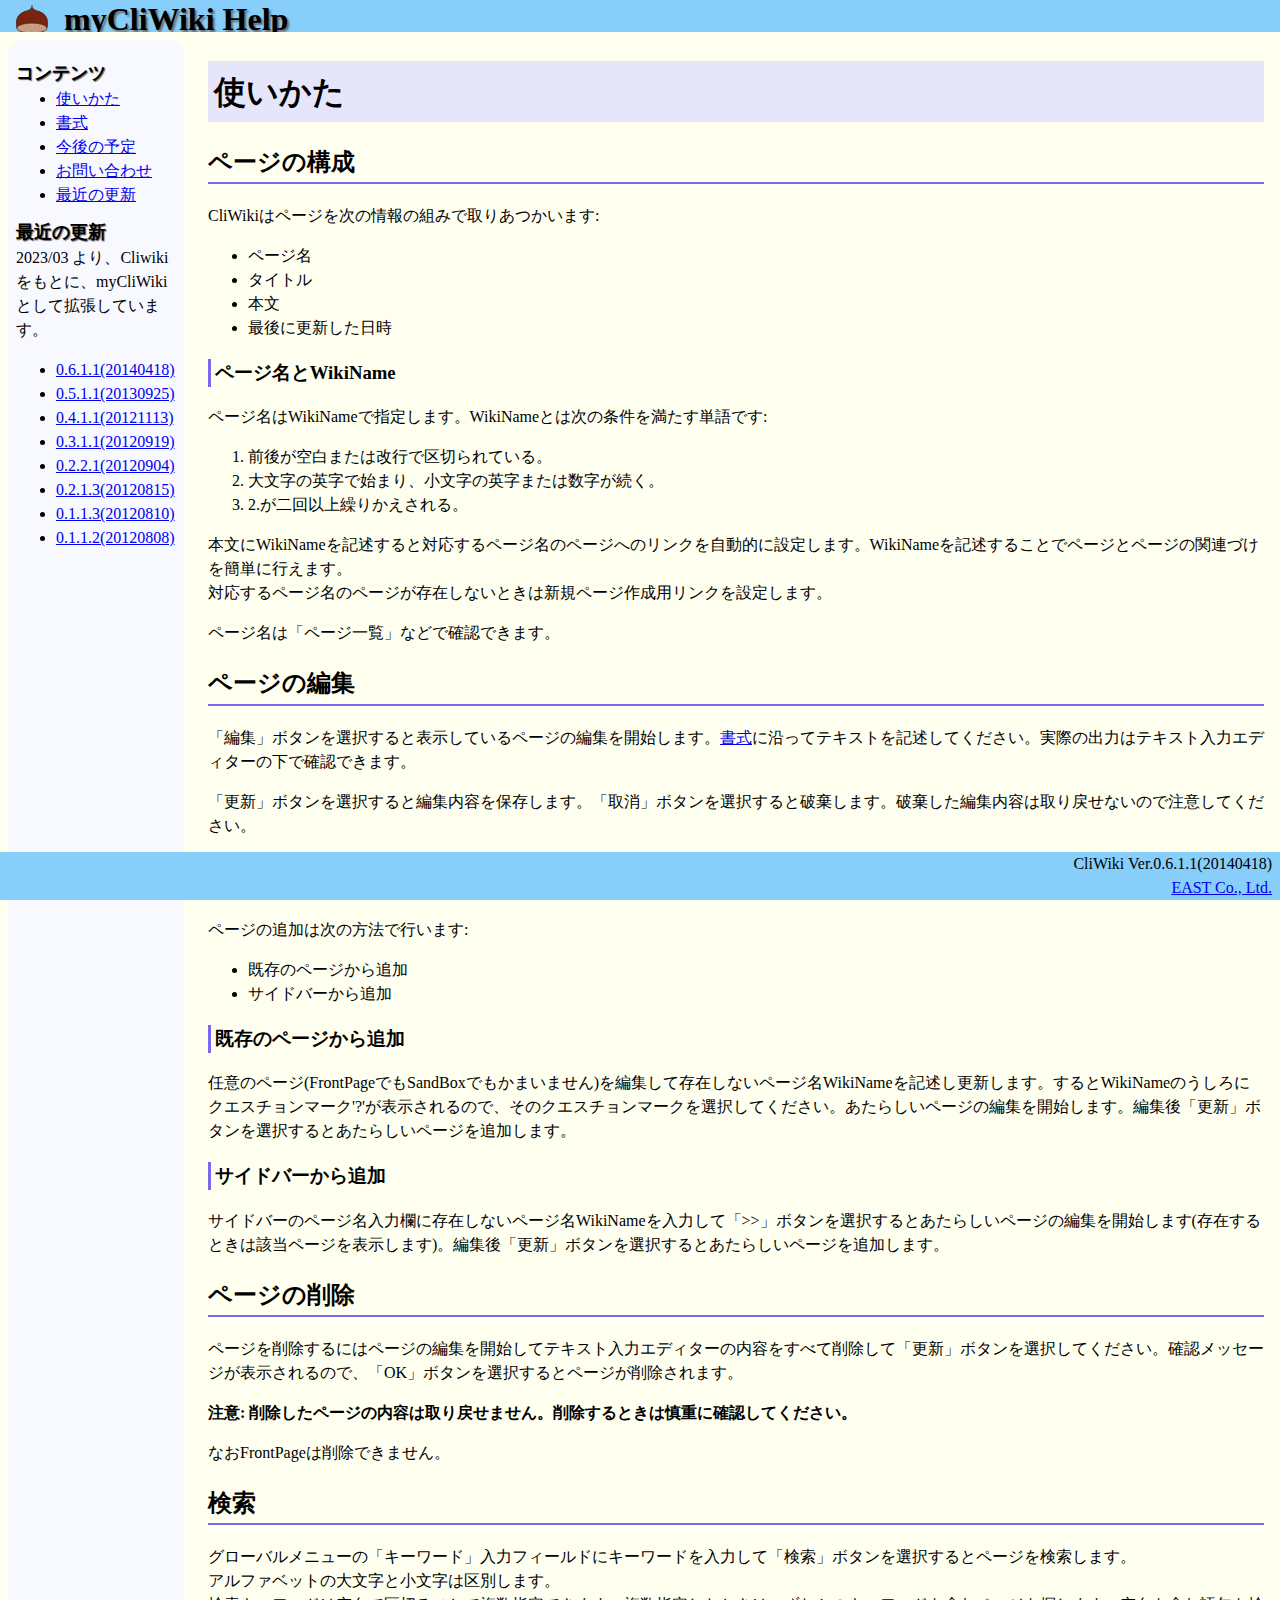
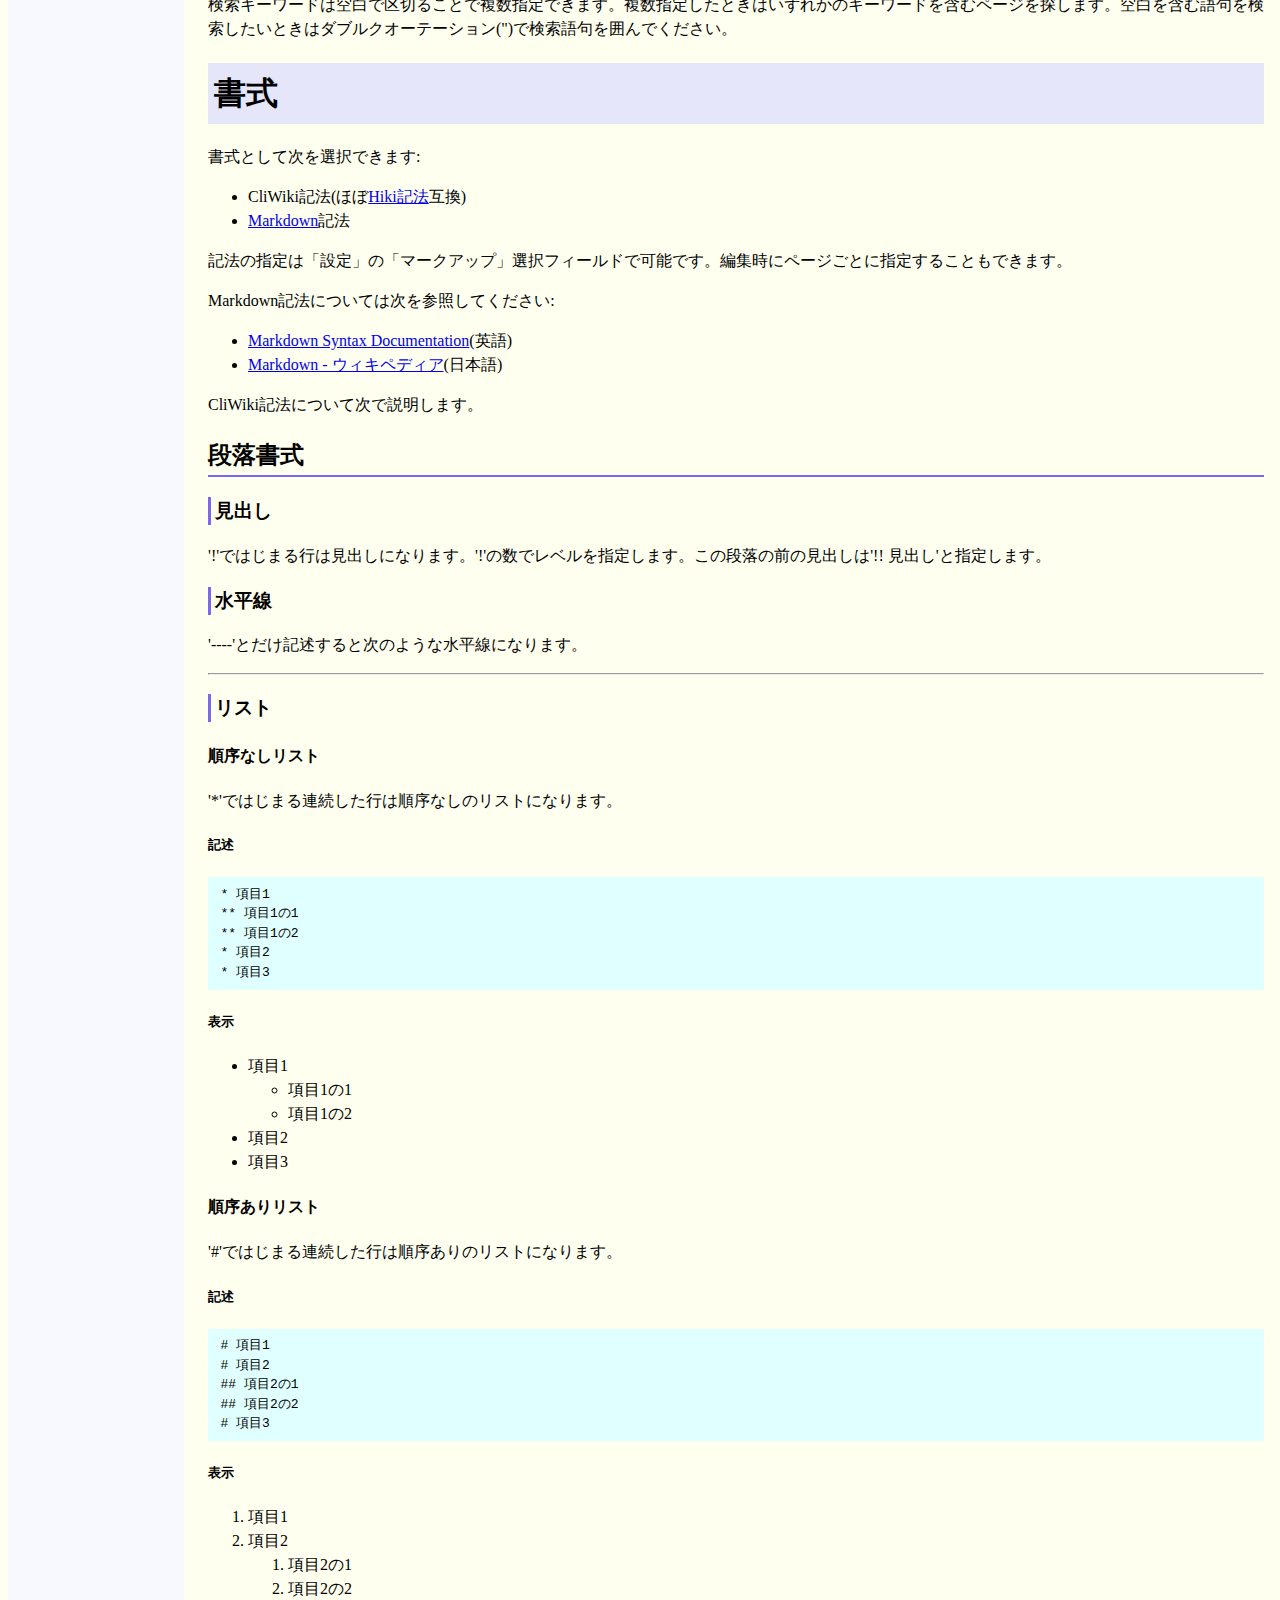
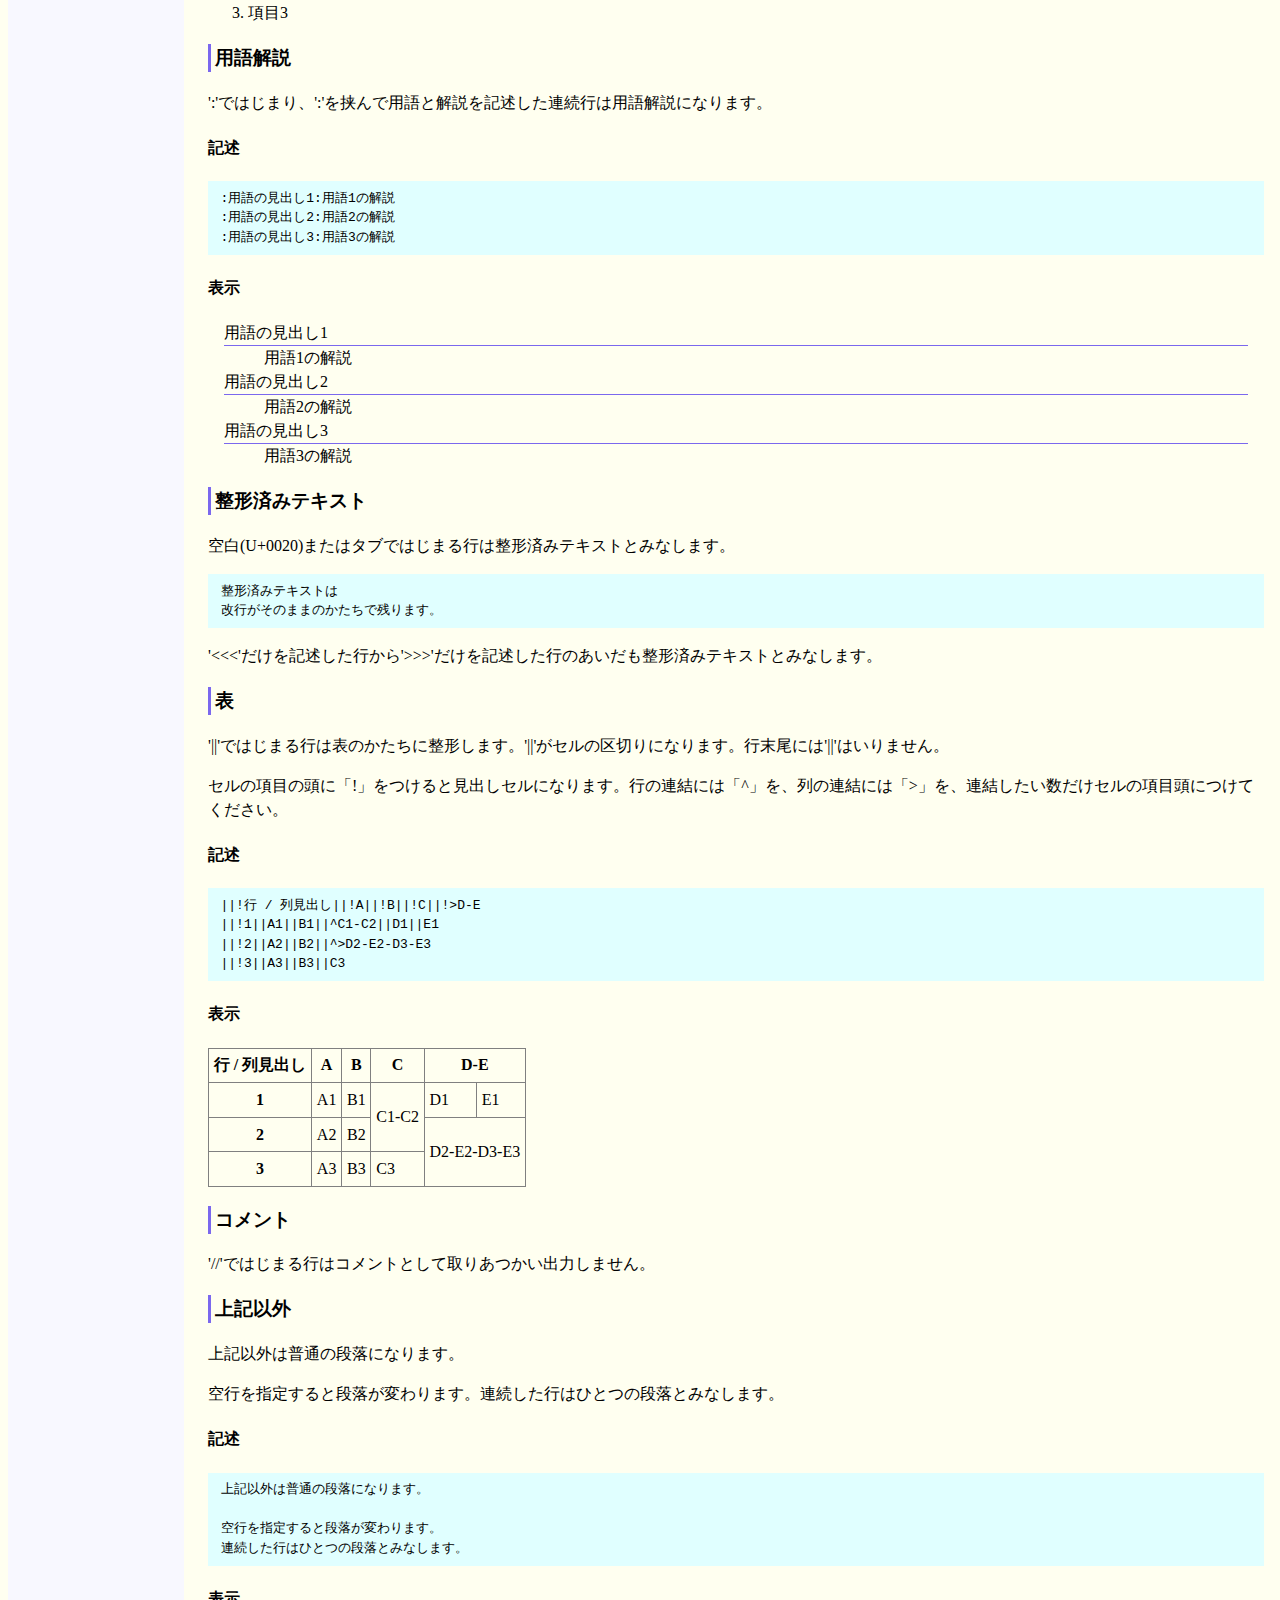
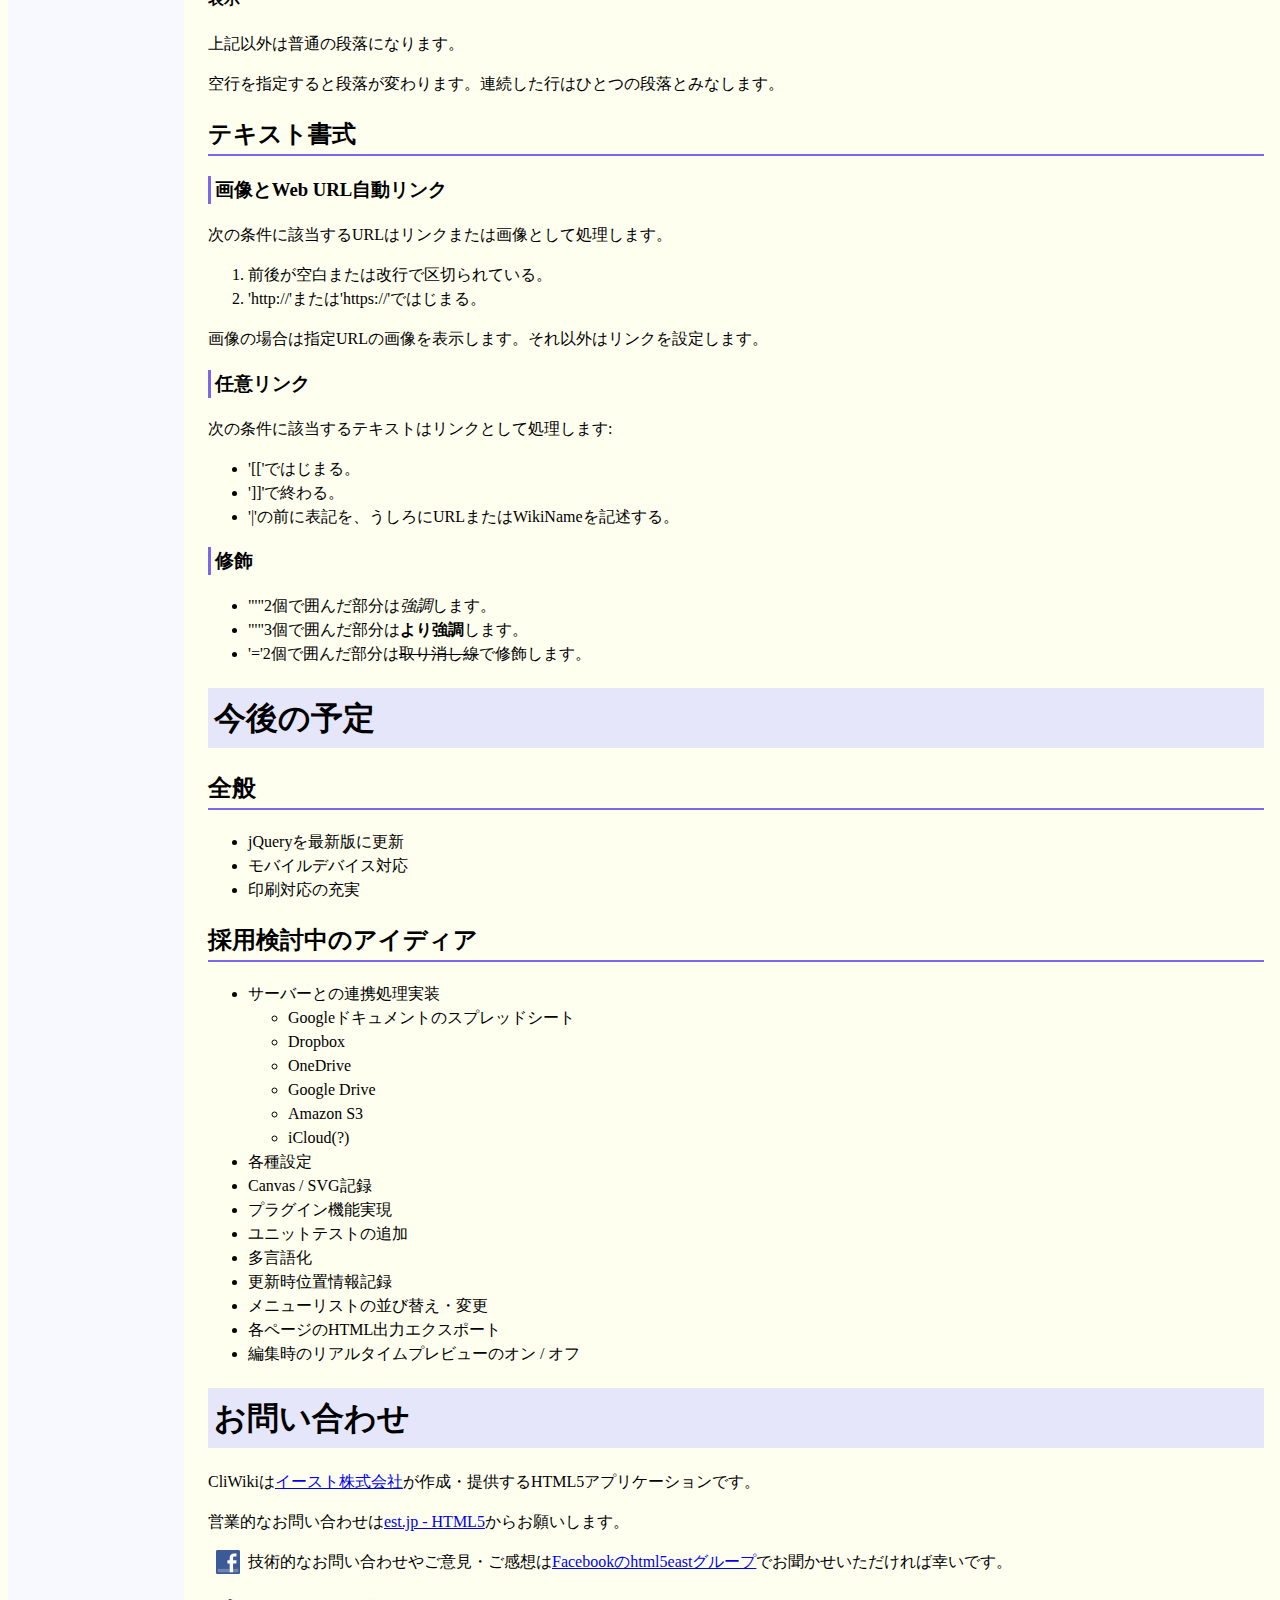
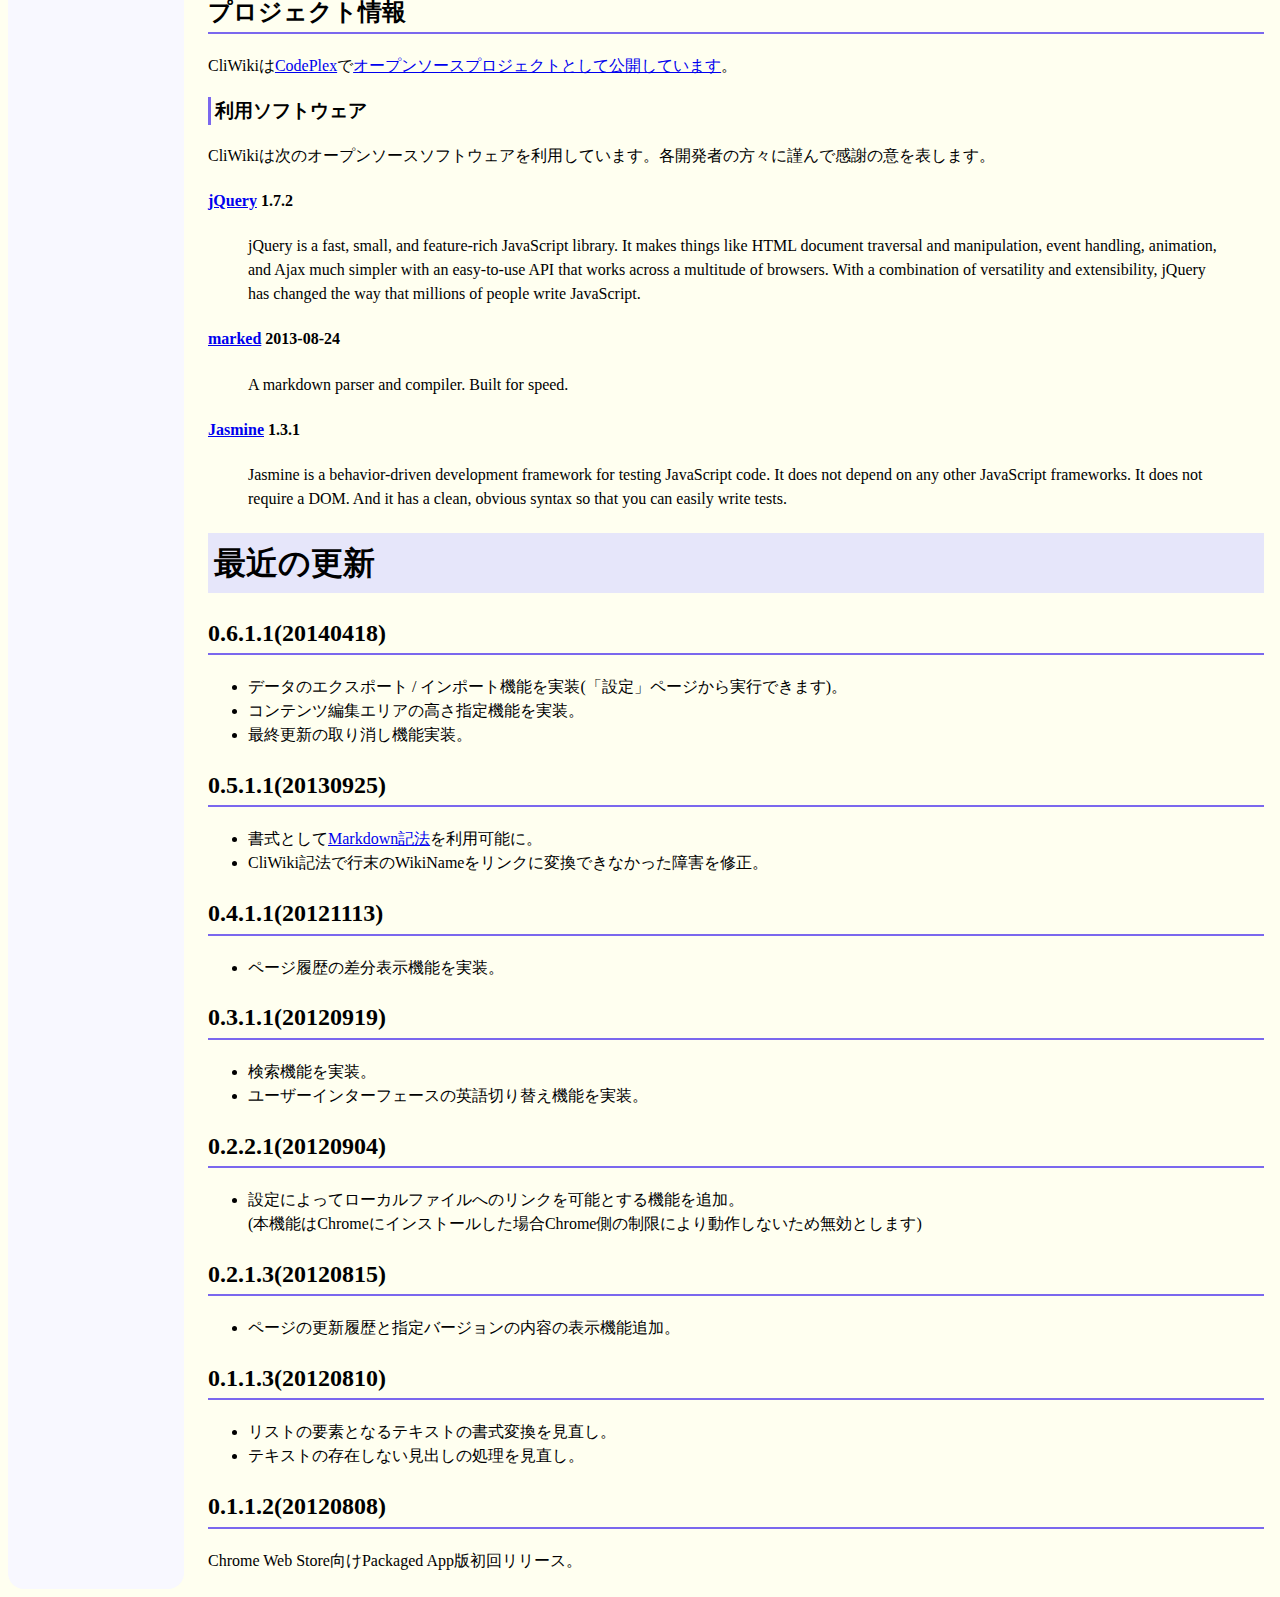
<file: backup202410_help.ja.html>
<?xml version="1.0" encoding="UTF-8"?>
<!DOCTYPE html>
<html xmlns="http://www.w3.org/1999/xhtml" lang="ja" xml:lang="ja">
<head>
	<meta http-equiv="content-type" content="application/xhtml+xml" />
	<meta http-equiv="content-language" content="ja" />
	<meta charset="utf-8" />
	<meta name="application-name" content="CliWiki" />
	<title>CliWiki Help</title>
	<link rel="stylesheet" type="text/css" href="compatibility.css" />
	<link rel="stylesheet" type="text/css" href="cliwiki.css" />
	<link rel="stylesheet" type="text/css" href="cliwiki.print.css" media="print "/>
	<link rel="stylesheet" type="text/css" href="cliwiki.help.css" />
	<link rel="SHORTCUT ICON" href="icon_16.png" />
	<script src="jquery-1.7.2.min.js"></script>
	<script src="extension.String.js"></script>
	<script src="extension.Date.js"></script>
	<script src="Preference.js"></script>
	<script src="CliWikiFormatter.js"></script>
	<script src="WikiPageStocker.js"></script>
	<script src="CliWikiUI.js"></script>
	<script src="CliWikiHelp.js"></script>
</head>
<body role="application">
	<header id="pageHeader" role="banner">
		<h1><img class="icon" src="./res/chestnut.svg" align="left" />
			myCliWiki Help</h1>
	</header>
	<div id="content">
		<div id="row">
			<aside id="sideBarMenu" role="complementary">
				<nav role="navigation">
					<h1>コンテンツ</h1>
					<ul id="contentList">
					</ul>
				</nav>
				<nav>
					<h1>最近の更新</h1>
					2023/03 より、Cliwiki をもとに、myCliWiki として拡張しています。<p></p>
					<ul id="historyList">
						<li><a href="#0.2.0.1(20230324)">0.2.0.1(20230324)</a></li>
						<li><a href="#0.1.1.3(20120810)">0.1.1.3(20120810)</a></li>
						<li><a href="#0.1.1.2(20120808)">0.1.1.2(20120808)</a></li>
					</ul>
				</nav>
			</aside>
			<div id="sectionContainer">
				<section id="usage">
					<h1>使いかた</h1>
					<article>
						<h2>ページの構成</h2>
						<p>CliWikiはページを次の情報の組みで取りあつかいます:</p>
						<ul>
							<li>ページ名</li>
							<li>タイトル</li>
							<li>本文</li>
							<li>最後に更新した日時</li>
						</ul>
						<h3>ページ名とWikiName</h3>
						<p>ページ名はWikiNameで指定します。WikiNameとは次の条件を満たす単語です:</p>
					<ol>
						<li> 前後が空白または改行で区切られている。</li>
						<li> 大文字の英字で始まり、小文字の英字または数字が続く。</li>
						<li> 2.が二回以上繰りかえされる。</li>
					</ol>
<p>本文にWikiNameを記述すると対応するページ名のページへのリンクを自動的に設定します。WikiNameを記述することでページとページの関連づけを簡単に行えます。<br />
	対応するページ名のページが存在しないときは新規ページ作成用リンクを設定します。</p>
<p>ページ名は「ページ一覧」などで確認できます。</p>
					</article>
					<article>
						<h2>ページの編集</h2>
						<p>「編集」ボタンを選択すると表示しているページの編集を開始します。<a href="#format">書式</a>に沿ってテキストを記述してください。実際の出力はテキスト入力エディターの下で確認できます。</p>
						<p>「更新」ボタンを選択すると編集内容を保存します。「取消」ボタンを選択すると破棄します。破棄した編集内容は取り戻せないので注意してください。</p>
					</article>
					<article>
						<h2>ページの追加</h2>
						<p>ページの追加は次の方法で行います:</p>
						<ul>
							<li>既存のページから追加</li>
							<li>サイドバーから追加</li>
						</ul>
						<h3>既存のページから追加</h3>
						<p>任意のページ(FrontPageでもSandBoxでもかまいません)を編集して存在しないページ名WikiNameを記述し更新します。するとWikiNameのうしろにクエスチョンマーク'?'が表示されるので、そのクエスチョンマークを選択してください。あたらしいページの編集を開始します。編集後「更新」ボタンを選択するとあたらしいページを追加します。</p>

						<h3>サイドバーから追加</h3>
						<p>サイドバーのページ名入力欄に存在しないページ名WikiNameを入力して「&gt;&gt;」ボタンを選択するとあたらしいページの編集を開始します(存在するときは該当ページを表示します)。編集後「更新」ボタンを選択するとあたらしいページを追加します。			</p>
					</article>
					<article>
						<h2>ページの削除</h2>
						<p>ページを削除するにはページの編集を開始してテキスト入力エディターの内容をすべて削除して「更新」ボタンを選択してください。確認メッセージが表示されるので、「OK」ボタンを選択するとページが削除されます。</p>
						<p><strong>注意: 削除したページの内容は取り戻せません。削除するときは慎重に確認してください。</strong></p>
						<p>なおFrontPageは削除できません。</p>
					</article>
					<article>
						<h2>検索</h2>
						<p>グローバルメニューの「キーワード」入力フィールドにキーワードを入力して「検索」ボタンを選択するとページを検索します。<br />
							アルファベットの大文字と小文字は区別します。<br />
							検索キーワードは空白で区切ることで複数指定できます。複数指定したときはいずれかのキーワードを含むページを探します。空白を含む語句を検索したいときはダブルクオーテーション(&quot;)で検索語句を囲んでください。</p>
					</article>
				</section>
				<section id="format">
					<h1>書式</h1>
					<p>書式として次を選択できます:</p>
					<ul>
						<li>CliWiki記法(ほぼ<a href="http://hikiwiki.org/ja/?TextFormattingRules" target="_blank">Hiki記法</a>互換)</li>
						<li><a href="http://daringfireball.net/projects/markdown/" target="_blank">Markdown</a>記法</li>
					</ul>
					<p>記法の指定は「設定」の「マークアップ」選択フィールドで可能です。編集時にページごとに指定することもできます。</p>

					<p>Markdown記法については次を参照してください:</p>
					<ul>
						<li><a href="http://daringfireball.net/projects/markdown/syntax" target="_blank">Markdown Syntax Documentation</a>(英語)</li>
						<li><a href="http://ja.wikipedia.org/wiki/Markdown#.E8.A8.98.E6.B3.95.E3.81.AE.E4.BE.8B" target="_blank">Markdown - ウィキペディア</a>(日本語)</li>
					</ul>

					<p>CliWiki記法について次で説明します。</p>
					<h2>段落書式</h2>
					<h3>見出し</h3>
					<p>'!'ではじまる行は見出しになります。'!'の数でレベルを指定します。この段落の前の見出しは'!! 見出し'と指定します。</p>
					<h3>水平線</h3>
					<p>'----'とだけ記述すると次のような水平線になります。</p>
					<hr />
					<h3> リスト</h3>
					<h4> 順序なしリスト</h4><p>'*'ではじまる連続した行は順序なしのリストになります。</p>
					<h5> 記述</h5><pre>* 項目1
** 項目1の1
** 項目1の2
* 項目2
* 項目3</pre>
					<h5> 表示</h5>
					<ul>
						<li> 項目1
							<ul>
								<li> 項目1の1</li>
								<li> 項目1の2</li>
							</ul>
						</li>
						<li> 項目2</li>
						<li> 項目3</li>
					</ul>
					<h4> 順序ありリスト</h4>
					<p>'#'ではじまる連続した行は順序ありのリストになります。</p>
					<h5> 記述</h5><pre># 項目1
# 項目2
## 項目2の1
## 項目2の2
# 項目3</pre>
					<h5> 表示</h5>
					<ol>
						<li> 項目1</li>
						<li> 項目2
							<ol>
								<li> 項目2の1</li>
								<li> 項目2の2</li>
							</ol>
						</li>
						<li> 項目3</li>
					</ol>
					<h3> 用語解説</h3>
					<p>':'ではじまり、':'を挟んで用語と解説を記述した連続行は用語解説になります。</p>
					<h4> 記述</h4>
					<pre>:用語の見出し1:用語1の解説
:用語の見出し2:用語2の解説
:用語の見出し3:用語3の解説</pre>
					<h4> 表示</h4>
					<dl>
						<dt>用語の見出し1</dt>
						<dd>用語1の解説</dd>
						<dt>用語の見出し2</dt>
						<dd>用語2の解説</dd>
						<dt>用語の見出し3</dt>
						<dd>用語3の解説</dd>
					</dl>
					<h3> 整形済みテキスト</h3>
					<p>空白(U+0020)またはタブではじまる行は整形済みテキストとみなします。</p>
					<pre>整形済みテキストは
改行がそのままのかたちで残ります。</pre>
					<p>'&lt;&lt;&lt;'だけを記述した行から'&gt;&gt;&gt;'だけを記述した行のあいだも整形済みテキストとみなします。</p>
					<h3> 表</h3>
					<p>'||'ではじまる行は表のかたちに整形します。'||'がセルの区切りになります。行末尾には'||'はいりません。</p><p>セルの項目の頭に「!」をつけると見出しセルになります。行の連結には「^」を、列の連結には「&gt;」を、連結したい数だけセルの項目頭につけてください。</p>
					<h4> 記述</h4>
					<pre>||!行 / 列見出し||!A||!B||!C||!&gt;D-E
||!1||A1||B1||^C1-C2||D1||E1
||!2||A2||B2||^&gt;D2-E2-D3-E3
||!3||A3||B3||C3</pre>
					<h4> 表示</h4>
					<table border="1">
						<tbody>
							<tr>
								<th>行 / 列見出し</th><th>A</th><th>B</th><th>C</th><th colspan="2">D-E</th>
							</tr>
							<tr>
								<th>1</th><td>A1</td><td>B1</td><td rowspan="2">C1-C2</td><td>D1</td><td>E1</td>
							</tr>
							<tr>
								<th>2</th><td>A2</td><td>B2</td><td rowspan="2" colspan="2">D2-E2-D3-E3</td>
							</tr>
							<tr>
								<th>3</th><td>A3</td><td>B3</td><td>C3</td>
							</tr>
						</tbody>
					</table>
					<h3> コメント</h3>
					<p>'//'ではじまる行はコメントとして取りあつかい出力しません。</p>
					<h3> 上記以外</h3>
					<p>上記以外は普通の段落になります。</p>
					<p>空行を指定すると段落が変わります。連続した行はひとつの段落とみなします。</p>
					<h4> 記述</h4>
					<pre>上記以外は普通の段落になります。

空行を指定すると段落が変わります。
連続した行はひとつの段落とみなします。</pre>
					<h4> 表示</h4>
					<p>上記以外は普通の段落になります。</p>
					<p>空行を指定すると段落が変わります。連続した行はひとつの段落とみなします。</p>
					<h2> テキスト書式</h2>
					<h3> 画像とWeb URL自動リンク</h3>
					<p>次の条件に該当するURLはリンクまたは画像として処理します。</p>
					<ol>
						<li>前後が空白または改行で区切られている。</li>
						<li>'http://'または'https://'ではじまる。</li>
					</ol>
					<p>画像の場合は指定URLの画像を表示します。それ以外はリンクを設定します。</p>
					<h3> 任意リンク</h3>
					<p>次の条件に該当するテキストはリンクとして処理します:</p>
					<ul>
						<li> '[['ではじまる。</li>
						<li> ']]'で終わる。</li>
						<li> '|'の前に表記を、うしろにURLまたはWikiNameを記述する。</li>
					</ul>
					<h3> 修飾</h3>
					<ul>
						<li> "'"2個で囲んだ部分は<em>強調</em>します。</li>
						<li> "'"3個で囲んだ部分は<strong>より強調</strong>します。</li>
						<li> '='2個で囲んだ部分は<del>取り消し線</del>で修飾します。</li>
					</ul>
				</section>
				<section id="roadmap">
					<h1>今後の予定</h1>
					<h2>全般</h2>
					<ul>
						<li>jQueryを最新版に更新</li>
						<li>モバイルデバイス対応</li>
						<li>印刷対応の充実</li>
					</ul>
					<h2> 採用検討中のアイディア</h2>
					<ul>
						<li> サーバーとの連携処理実装
							<ul>
								<li>Googleドキュメントのスプレッドシート</li>
								<li>Dropbox</li>
								<li>OneDrive</li>
								<li>Google Drive</li>
								<li>Amazon S3</li>
								<li>iCloud(?)</li>
							</ul>
						</li>
						<li>各種設定</li>
						<li>Canvas / SVG記録</li>
						<li>プラグイン機能実現</li>
						<li>ユニットテストの追加</li>
						<li>多言語化</li>
						<li>更新時位置情報記録</li>
						<li>メニューリストの並び替え・変更</li>
						<li>各ページのHTML出力エクスポート</li>
						<li>編集時のリアルタイムプレビューのオン / オフ</li>
					</ul>
				</section>
				<section id="contactUs">
					<h1>お問い合わせ</h1>
					<p>CliWikiは<a href="http://www.est.co.jp" target="_blank">イースト株式会社</a>が作成・提供するHTML5アプリケーションです。</p>
					<p>営業的なお問い合わせは<a href="http://est.jp/html5/" target="_blank">est.jp - HTML5</a>からお願いします。</p>
					<p>技術的なお問い合わせやご意見・ご感想は<img class="logo" src="./res/f_logo.svg" align="left" /><a href="http://www.facebook.com/groups/HTML5east/" target="_blank">Facebookのhtml5eastグループ</a>でお聞かせいただければ幸いです。</p>
					<h2>プロジェクト情報</h2>
					<p>CliWikiは<a href="http://www.codeplex.com/" target="_blank">CodePlex</a>で<a href="http://cliwiki.codeplex.com/" target="_blank">オープンソースプロジェクトとして公開しています</a>。</p>
					<h3>利用ソフトウェア</h3>
					<p>CliWikiは次のオープンソースソフトウェアを利用しています。各開発者の方々に謹んで感謝の意を表します。</p>
					<h4><a href="http://jquery.com/" target="_blank">jQuery</a> 1.7.2</h4>
					<blockquote cite="http://jquery.com/">jQuery is a fast, small, and feature-rich JavaScript library. It makes things like HTML document traversal and manipulation, event handling, animation, and Ajax much simpler with an easy-to-use API that works across a multitude of browsers. With a combination of versatility and extensibility, jQuery has changed the way that millions of people write JavaScript.</blockquote>
					<h4><a href="https://github.com/chjj/marked" target="_blank">marked</a> 2013-08-24</h4>
					<blockquote cite="https://github.com/chjj/marked">A markdown parser and compiler. Built for speed.</blockquote>
					<h4><a href="http://pivotal.github.io/jasmine/" target="_blank">Jasmine</a> 1.3.1</h4>
					<blockquote cite="http://pivotal.github.io/jasmine/">Jasmine is a behavior-driven development framework for testing JavaScript code. It does not depend on any other JavaScript frameworks. It does not require a DOM. And it has a clean, obvious syntax so that you can easily write tests.</blockquote>
				</section>
				<section id="updateHistory">
					<h1>最近の更新</h1>
					<h2 id="0.6.1.1(20140418)">0.6.1.1(20140418)</h2>
					<ul>
						<li>データのエクスポート / インポート機能を実装(「設定」ページから実行できます)。</li>
						<li>コンテンツ編集エリアの高さ指定機能を実装。</li>
						<li>最終更新の取り消し機能実装。</li>
					</ul>
					<h2 id="0.5.1.1(20130925)">0.5.1.1(20130925)</h2>
					<ul>
						<li>書式として<a href="http://daringfireball.net/projects/markdown/syntax" target="_blank">Markdown記法</a>を利用可能に。</li>
						<li>CliWiki記法で行末のWikiNameをリンクに変換できなかった障害を修正。</li>
					</ul>
					<h2 id="0.4.1.1(20121113)">0.4.1.1(20121113)</h2>
					<ul>
						<li>ページ履歴の差分表示機能を実装。</li>
					</ul>
					<h2 id="0.3.1.1(20120919)">0.3.1.1(20120919)</h2>
					<ul>
						<li>検索機能を実装。</li>
						<li>ユーザーインターフェースの英語切り替え機能を実装。</li>
					</ul>
					<h2 id="0.2.2.1(20120904)">0.2.2.1(20120904)</h2>
					<ul>
						<li>設定によってローカルファイルへのリンクを可能とする機能を追加。<br />(本機能はChromeにインストールした場合Chrome側の制限により動作しないため無効とします)</li>
					</ul>
					<h2 id="0.2.1.3(20120815)">0.2.1.3(20120815)</h2>
					<ul>
						<li>ページの更新履歴と指定バージョンの内容の表示機能追加。</li>
					</ul>
					<h2 id="0.1.1.3(20120810)">0.1.1.3(20120810)</h2>
					<ul>
						<li>リストの要素となるテキストの書式変換を見直し。</li>
						<li>テキストの存在しない見出しの処理を見直し。</li>
					</ul>
					<h2 id="0.1.1.2(20120808)">0.1.1.2(20120808)</h2>
					<p>Chrome Web Store向けPackaged App版初回リリース。</p>
				</section>
			</div>
		</div>
	</div>
	<footer id="pageFooter" role="contentInfo">
		<p id="version">CliWiki Ver.0.01.005</p>
		<p><a href="http://www.est.co.jp" target="_blank">EAST Co., Ltd.</a></p>
	</footer>
</body>
</html>
</file>
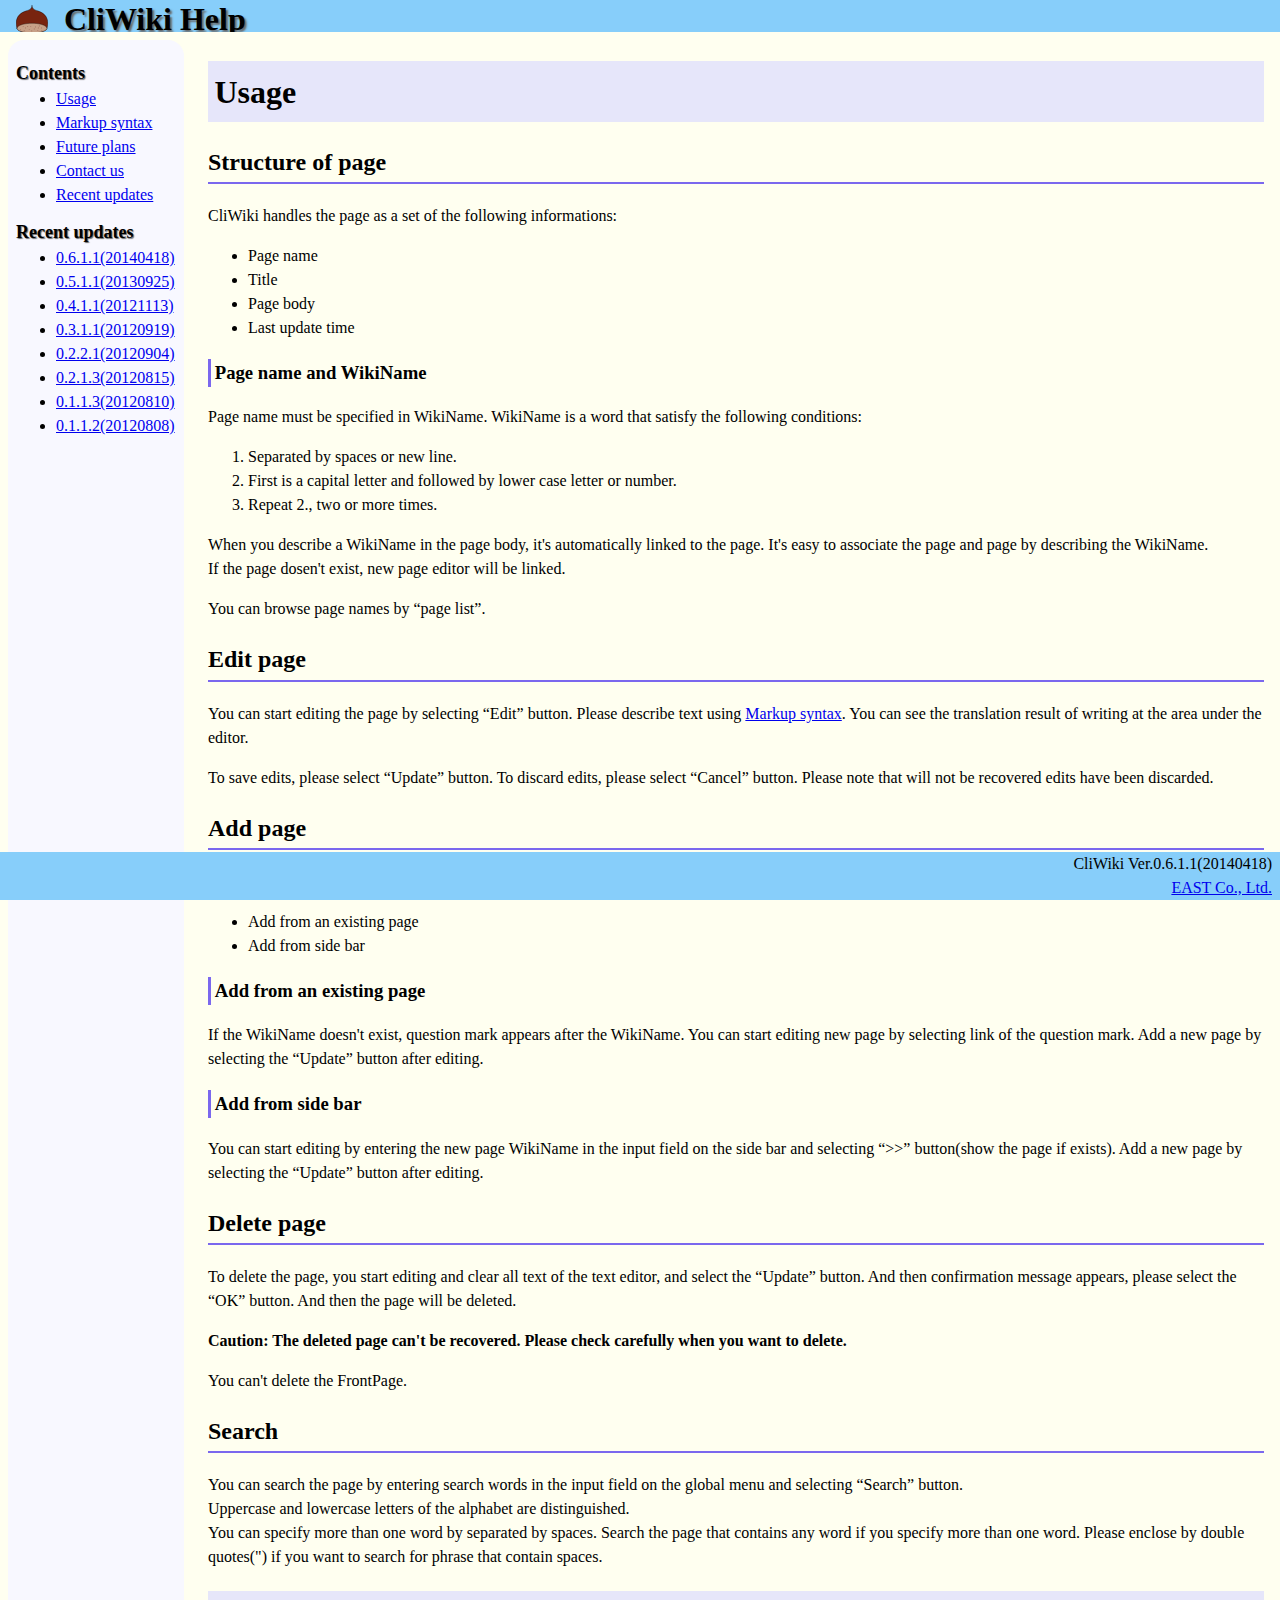
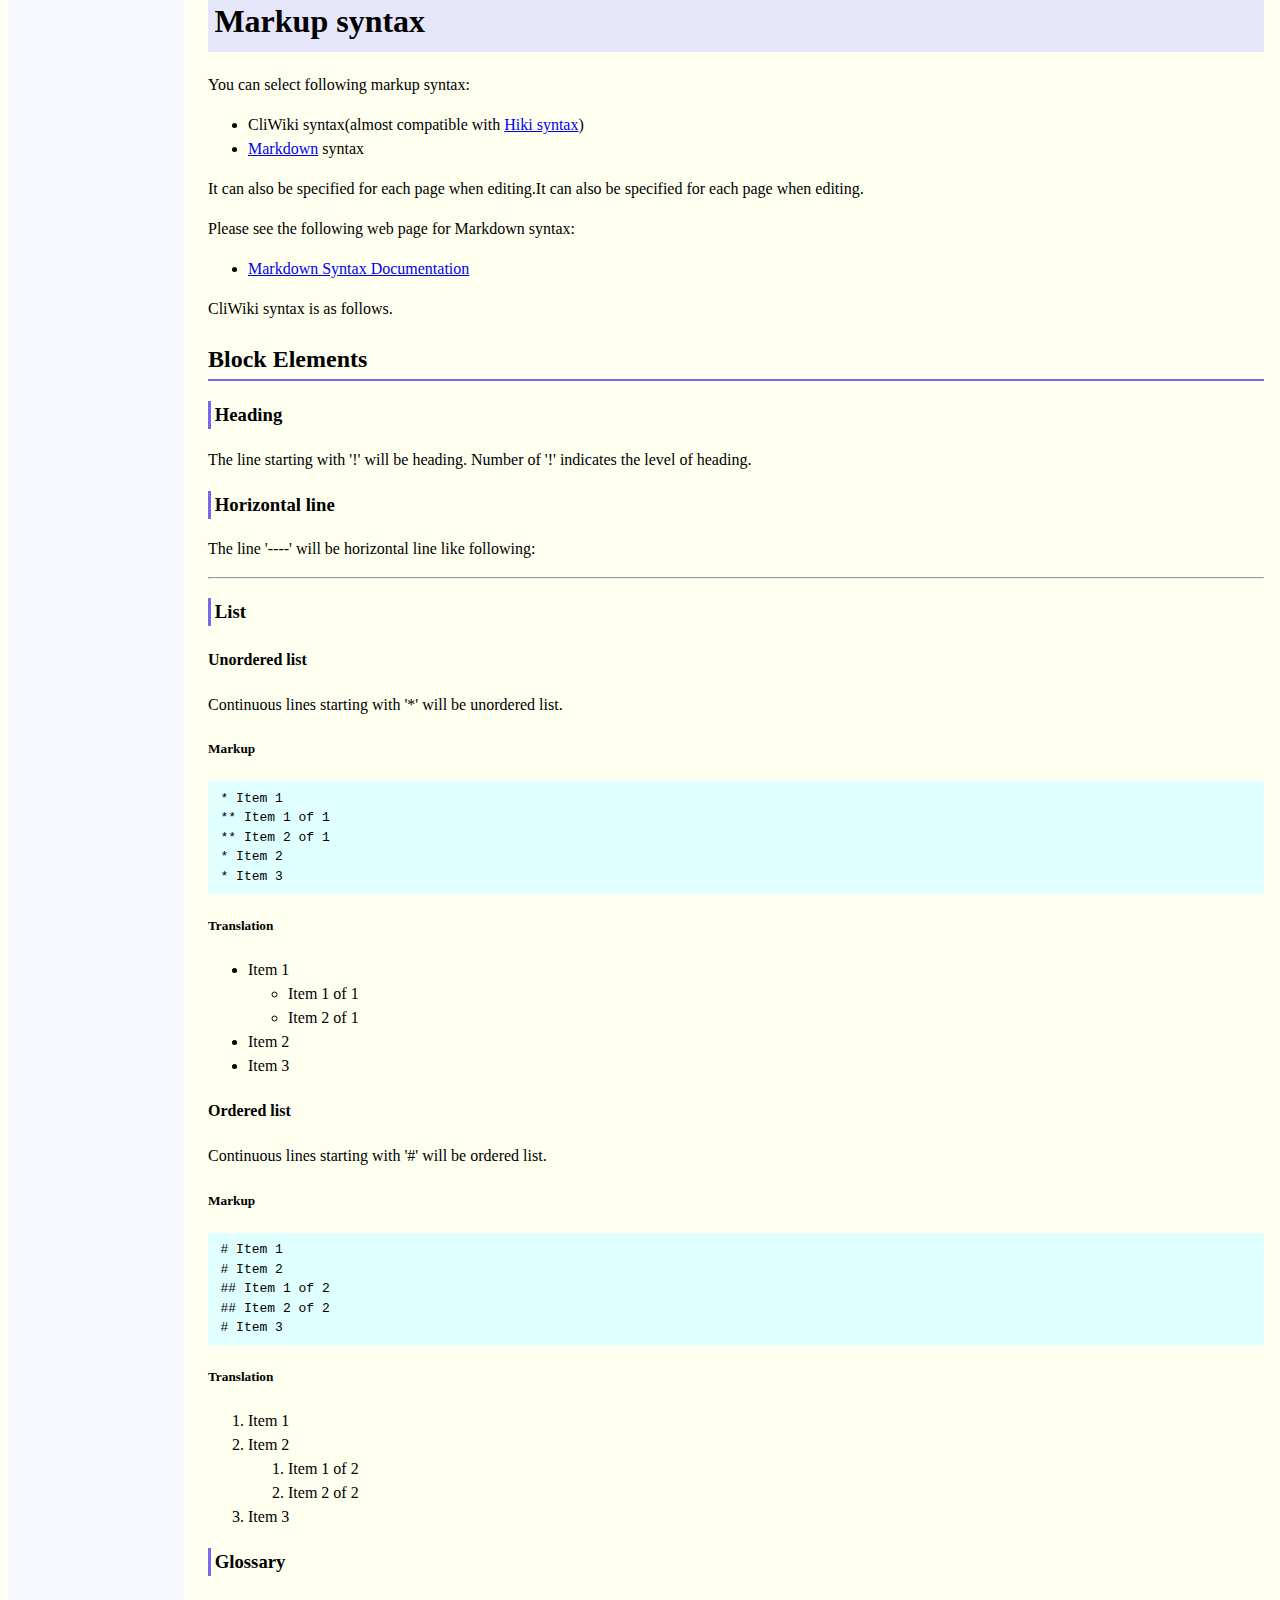
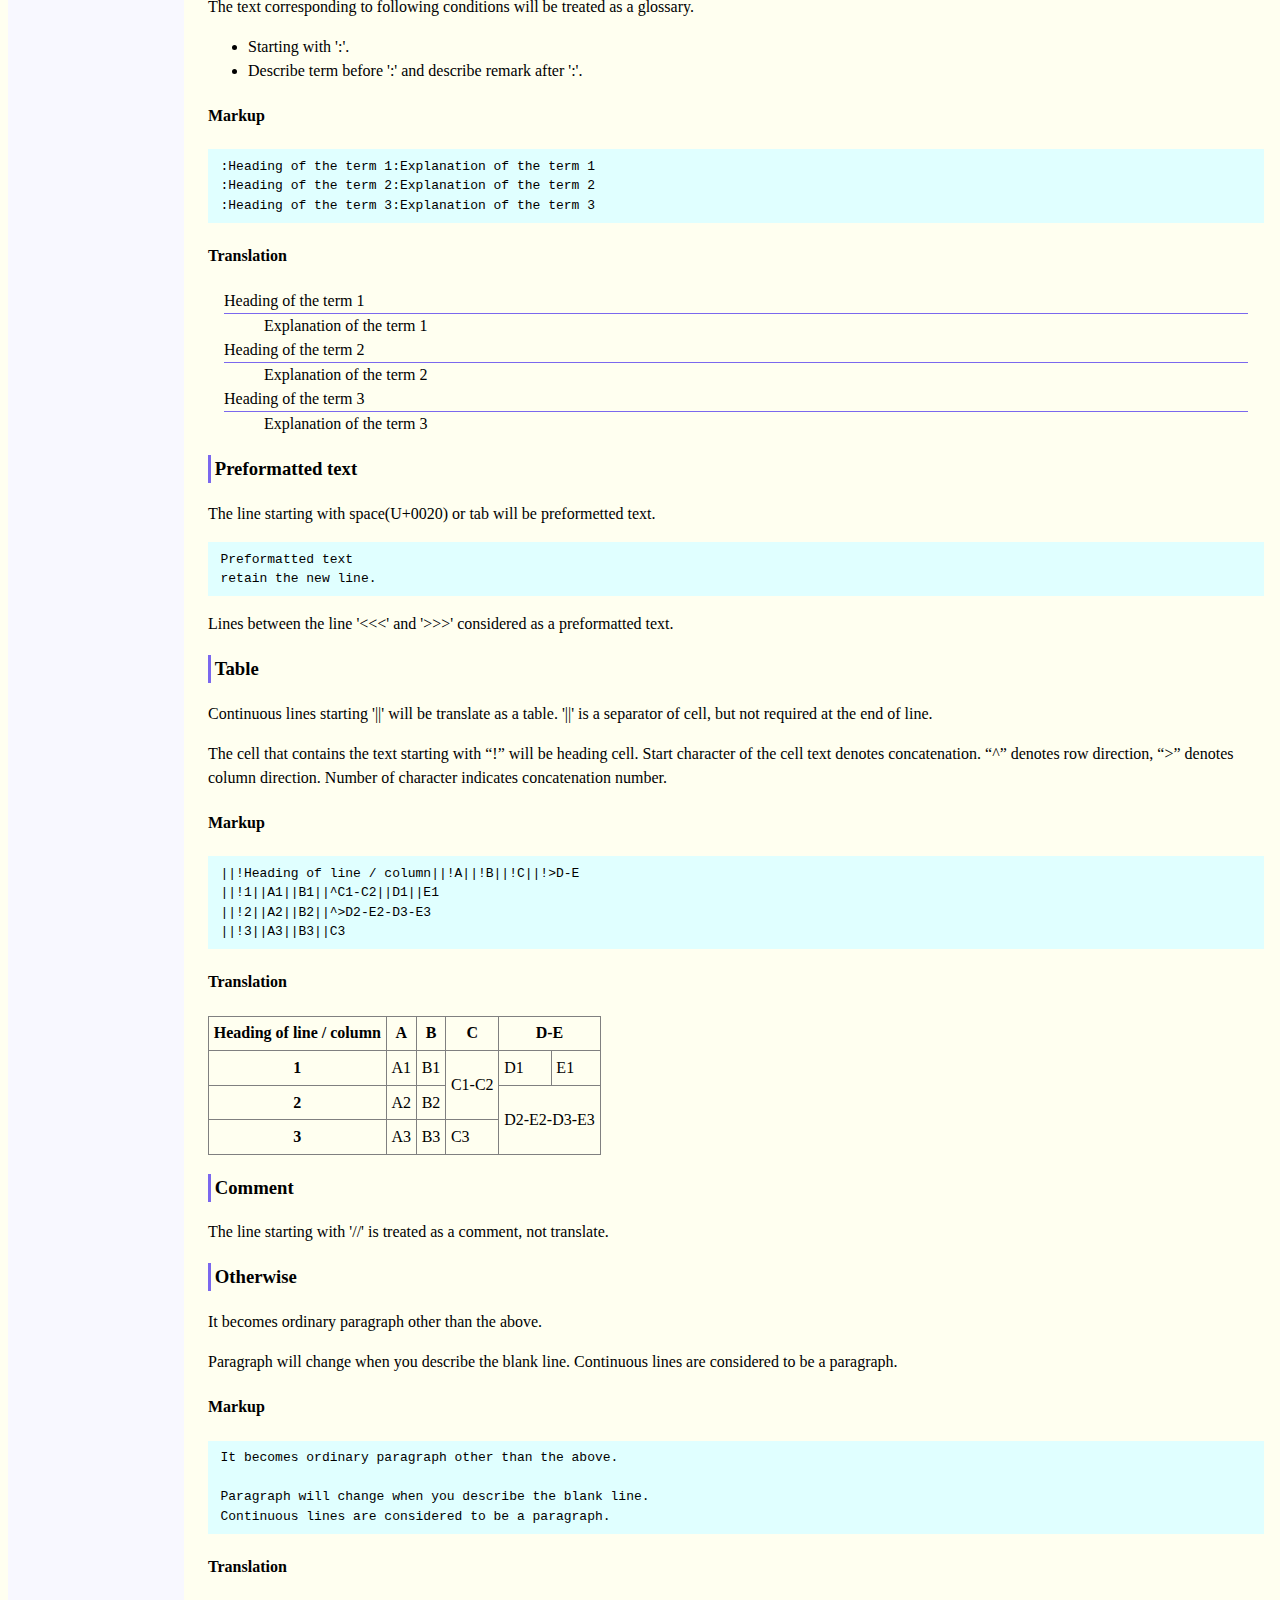
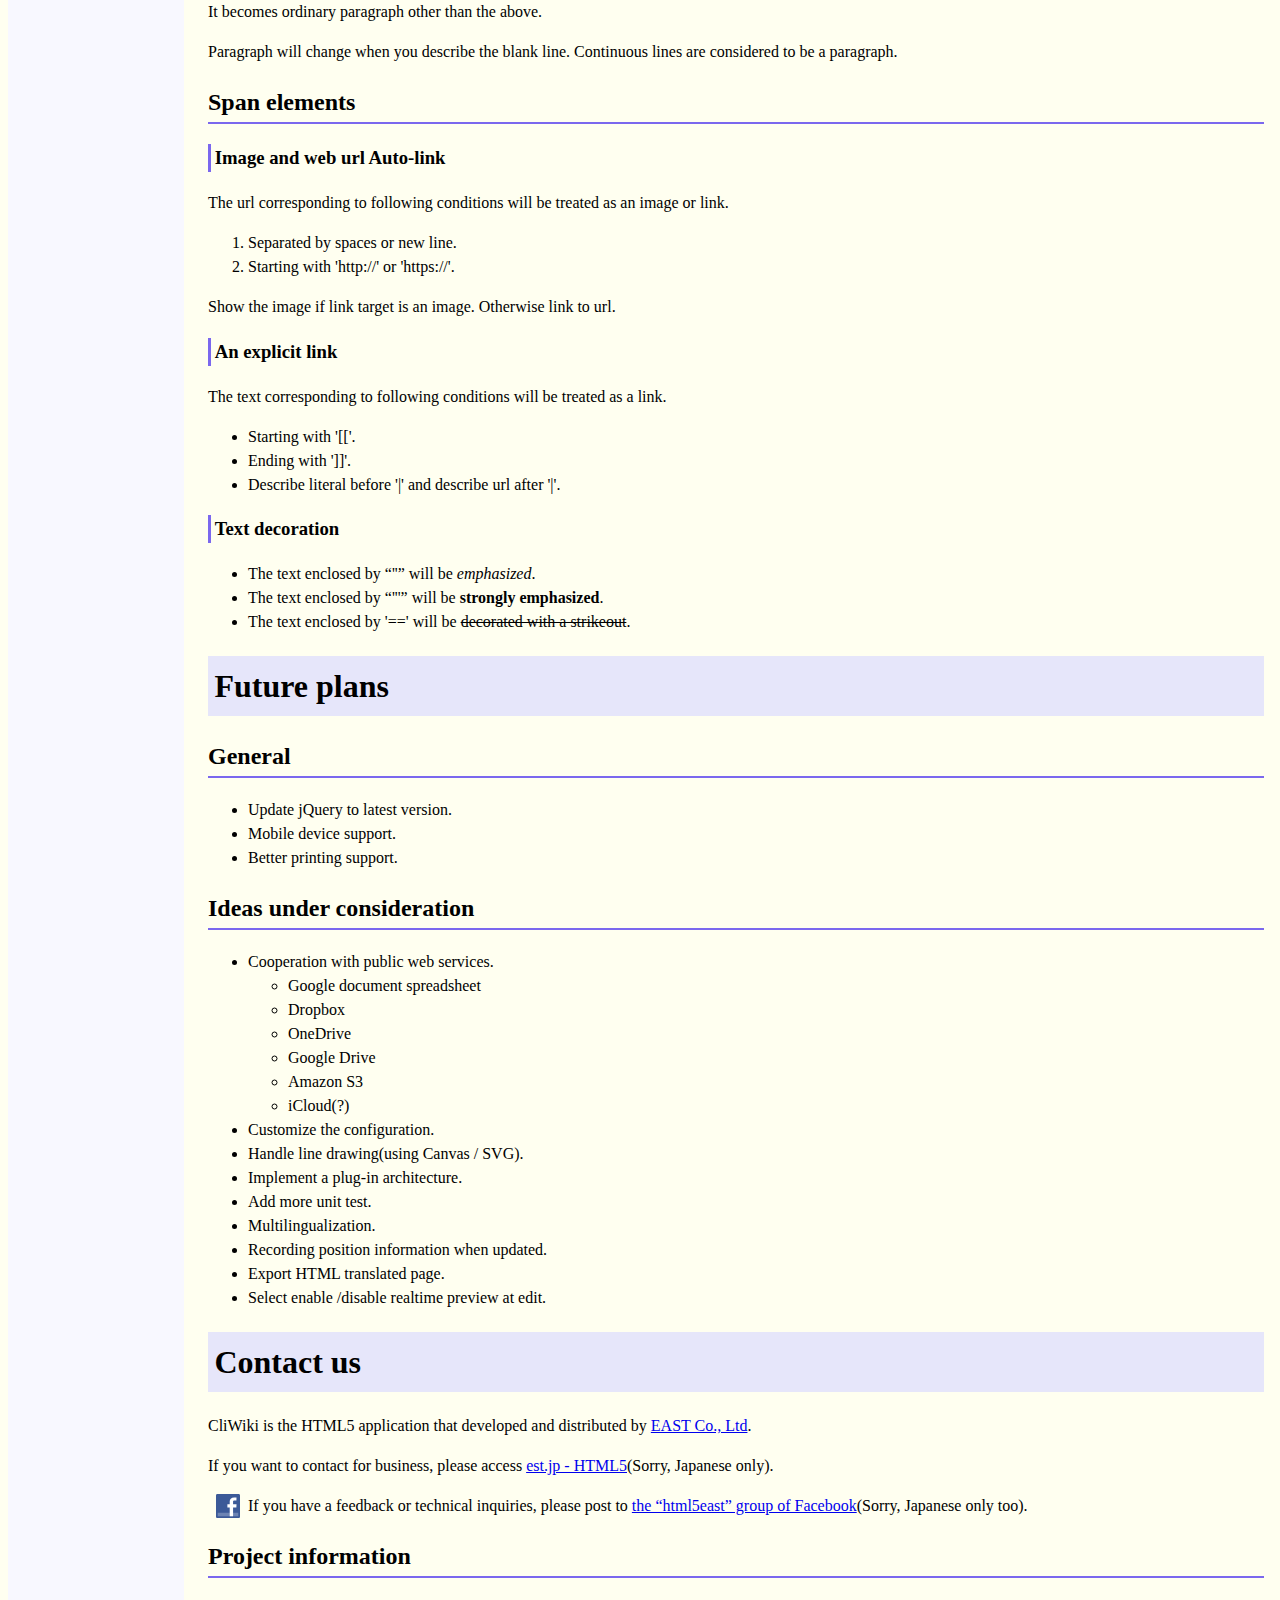
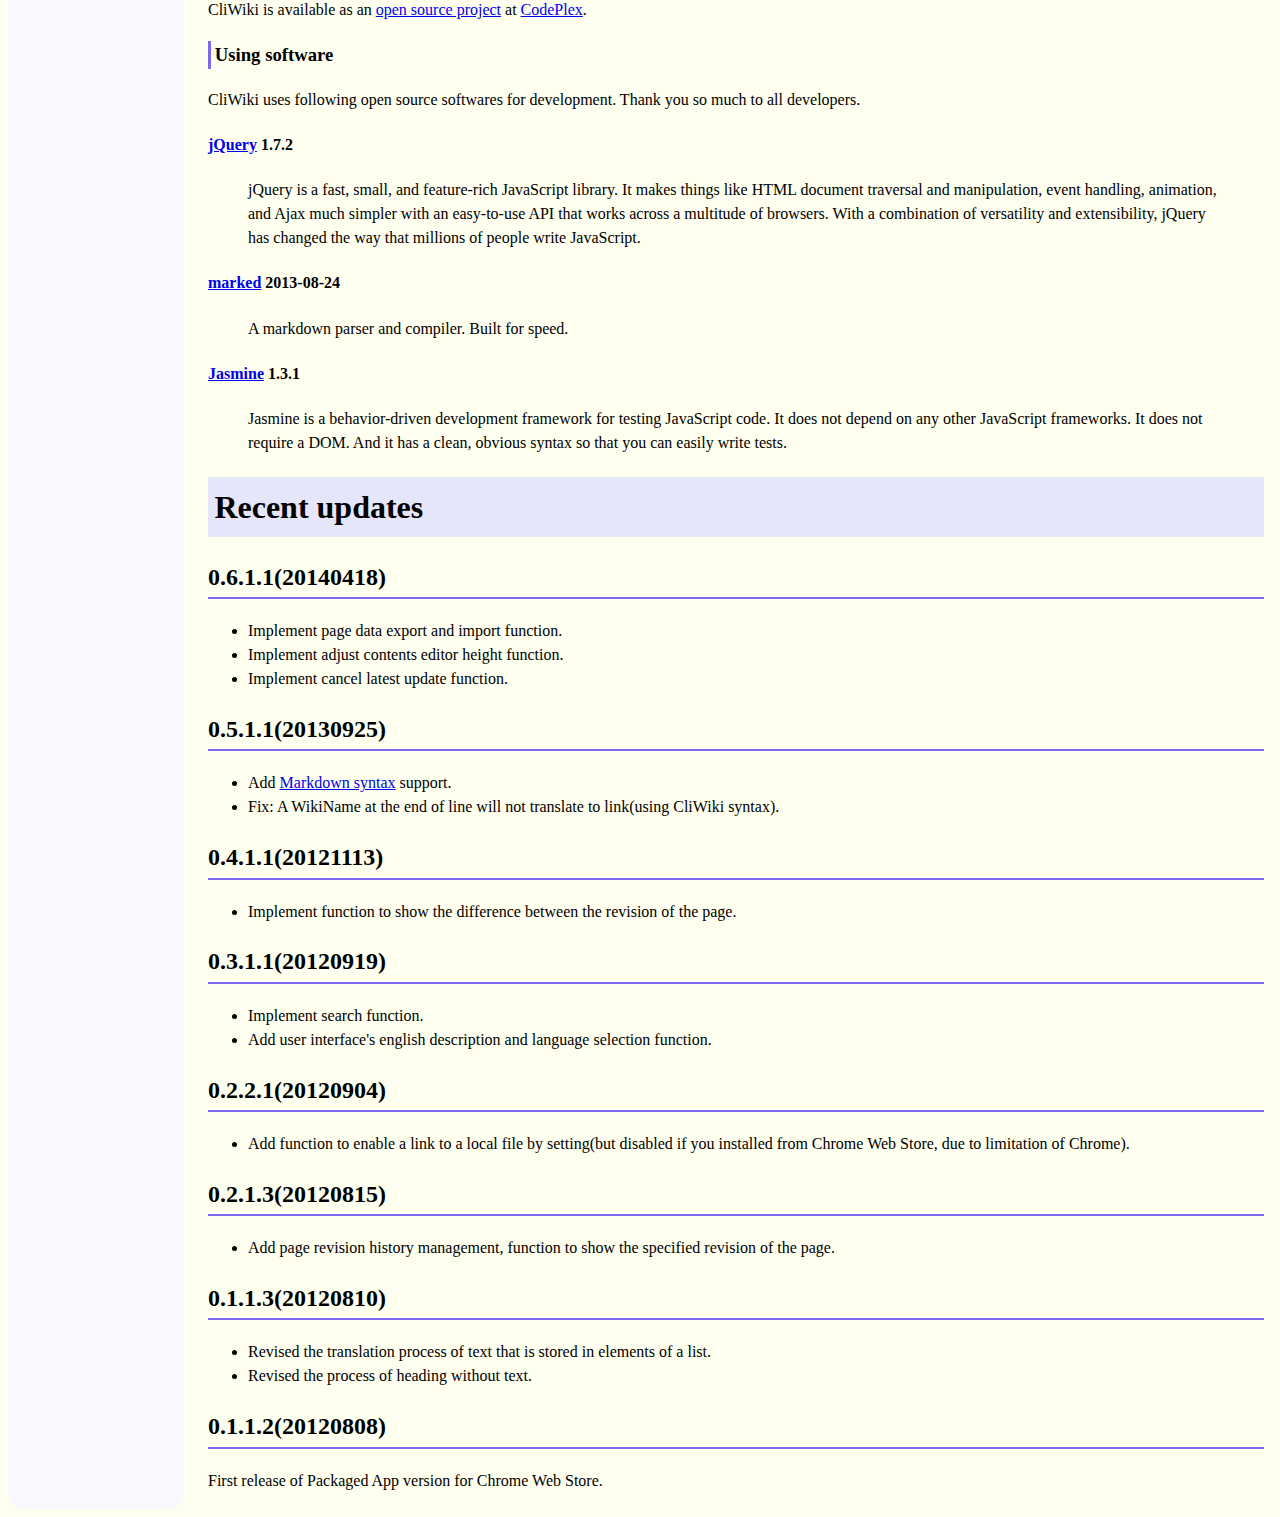
<file: help.en.html>
<?xml version="1.0" encoding="UTF-8"?>
<!DOCTYPE html>
<html xmlns="http://www.w3.org/1999/xhtml" lang="ja" xml:lang="ja">
<head>
	<meta http-equiv="content-type" content="application/xhtml+xml" />
	<meta http-equiv="content-language" content="en" />
	<meta charset="utf-8" />
	<meta name="application-name" content="CliWiki" />
	<title>CliWiki Help</title>
	<link rel="stylesheet" type="text/css" href="compatibility.css" />
	<link rel="stylesheet" type="text/css" href="cliwiki.css" />
	<link rel="stylesheet" type="text/css" href="cliwiki.print.css" media="print "/>
	<link rel="stylesheet" type="text/css" href="cliwiki.help.css" />
	<link rel="SHORTCUT ICON" href="icon_16.png" />
	<script src="jquery-1.7.2.min.js"></script>
	<script src="extension.String.js"></script>
	<script src="extension.Date.js"></script>
	<script src="Preference.js"></script>
	<script src="CliWikiFormatter.js"></script>
	<script src="WikiPageStocker.js"></script>
	<script src="CliWikiUI.js"></script>
	<script src="CliWikiHelp.js"></script>
</head>
<body role="application">
	<header id="pageHeader" role="banner">
		<h1><img class="icon" src="./res/chestnut.svg" align="left" />CliWiki Help</h1>
	</header>
	<div id="content">
		<div id="row">
			<aside id="sideBarMenu" role="complementary">
				<nav role="navigation">
					<h1>Contents</h1>
					<ul id="contentList">
					</ul>
				</nav>
				<nav>
					<h1>Recent updates</h1>
					<ul id="historyList">
						<li><a href="#0.1.1.2(20120808)">0.1.1.2(20120808)</a></li>
					</ul>
				</nav>
			</aside>
			<div id="sectionContainer">
				<section id="usage">
					<h1>Usage</h1>
					<article>
						<h2>Structure of page</h2>
						<p>CliWiki handles the page as a set of the following informations:</p>
						<ul>
							<li>Page name</li>
							<li>Title</li>
							<li>Page body</li>
							<li>Last update time</li>
						</ul>
						<h3>Page name and WikiName</h3>
						<p>Page name must be specified in WikiName. WikiName is a word that satisfy the following conditions:</p>
					<ol>
						<li>Separated by spaces or new line.</li>
						<li>First is a capital letter and followed by lower case letter or number.</li>
						<li>Repeat 2., two or more times.</li>
					</ol>
<p>When you describe a WikiName in the page body, it's automatically linked to the page. It's easy to associate the page and page by describing the WikiName.<br />
	If the page dosen't exist, new page editor will be linked.</p>
<p>You can browse page names by &ldquo;page list&rdquo;.</p>
					</article>
					<article>
						<h2>Edit page</h2>
						<p>You can start editing the page by selecting &ldquo;Edit&rdquo; button. Please describe text using <a href="#format">Markup syntax</a>. You can see the translation result of writing at the area under the editor.</p>
						<p>To save edits, please select &ldquo;Update&rdquo; button. To discard edits, please select &ldquo;Cancel&rdquo; button. Please note that will not be recovered edits have been discarded.</p>
					</article>
					<article>
						<h2>Add page</h2>
						<p>To add the page, operations are following:</p>
						<ul>
							<li>Add from an existing page</li>
							<li>Add from side bar</li>
						</ul>
						<h3>Add from an existing page</h3>
						<p>If the WikiName doesn't exist, question mark appears after the WikiName. You can start editing new page by selecting link of the question mark. Add a new page by selecting the &ldquo;Update&rdquo; button after editing.</p>

						<h3>Add from side bar</h3>
						<p>You can start editing by entering the new page WikiName in the input field on the side bar and selecting &ldquo;&gt;&gt;&rdquo; button(show the page if exists). Add a new page by selecting the &ldquo;Update&rdquo; button after editing.</p>
					</article>
					<article>
						<h2>Delete page</h2>
						<p>To delete the page, you start editing and clear all text of the text editor, and select the &ldquo;Update&rdquo; button. And then confirmation message appears, please select the &ldquo;OK&rdquo; button. And then the page will be deleted.</p>
						<p><strong>Caution: The deleted page can't be recovered. Please check carefully when you want to delete.</strong></p>
						<p>You can't delete the FrontPage.</p>
					</article>
					<article>
						<h2>Search</h2>
						<p>You can search the page by entering search words in the input field on the global menu and selecting &ldquo;Search&rdquo; button.<br />
							Uppercase and lowercase letters of the alphabet are distinguished.<br />
							You can specify more than one word by separated by spaces. Search the page that contains any word if you specify more than one word. Please enclose by double quotes(&quot;) if you want to search for phrase that contain spaces.</p>
					</article>
				</section>
				<section id="format">
					<h1>Markup syntax</h1>
					<p>You can select following markup syntax:</p>
					<ul>
						<li>CliWiki syntax(almost compatible with <a href="http://hikiwiki.org/ja/?TextFormattingRules" target="_blank">Hiki syntax</a>)</li>
						<li><a href="http://daringfireball.net/projects/markdown/" target="_blank">Markdown</a> syntax</li>
					</ul>
					<p>It can also be specified for each page when editing.It can also be specified for each page when editing.</p>

					<p>Please see the following web page for Markdown syntax:</p>
					<ul>
						<li><a href="http://daringfireball.net/projects/markdown/syntax" target="_blank">Markdown Syntax Documentation</a></li>
					</ul>

					<p>CliWiki syntax is as follows.</p>
					<h2>Block Elements</h2>
					<h3>Heading</h3>
					<p>The line starting with '!' will be heading. Number of '!' indicates the level of heading.</p>
					<h3>Horizontal line</h3>
					<p>The line '----' will be horizontal line like following:</p>
					<hr />
					<h3>List</h3>
					<h4>Unordered list</h4>
					<p>Continuous lines starting with '*' will be unordered list.</p>
					<h5>Markup</h5><pre>* Item 1
** Item 1 of 1
** Item 2 of 1
* Item 2
* Item 3</pre>
					<h5>Translation</h5>
					<ul>
						<li>Item 1
							<ul>
								<li>Item 1 of 1</li>
								<li>Item 2 of 1</li>
							</ul>
						</li>
						<li>Item 2</li>
						<li>Item 3</li>
					</ul>
					<h4>Ordered list</h4>
					<p>Continuous lines starting with '#' will be ordered list.</p>
					<h5>Markup</h5><pre># Item 1
# Item 2
## Item 1 of 2
## Item 2 of 2
# Item 3</pre>
					<h5> Translation</h5>
					<ol>
						<li>Item 1</li>
						<li>Item 2
							<ol>
								<li>Item 1 of 2</li>
								<li>Item 2 of 2</li>
							</ol>
						</li>
						<li>Item 3</li>
					</ol>
					<h3>Glossary</h3>
					<p>The text corresponding to following conditions will be treated as a glossary.</p>
					<ul>
						<li>Starting with ':'.</li>
						<li>Describe term before ':' and describe remark after ':'.</li>
					</ul>
					<h4>Markup</h4>
					<pre>:Heading of the term 1:Explanation of the term 1
:Heading of the term 2:Explanation of the term 2
:Heading of the term 3:Explanation of the term 3</pre>
					<h4> Translation</h4>
					<dl>
						<dt>Heading of the term 1</dt>
						<dd>Explanation of the term 1</dd>
						<dt>Heading of the term 2</dt>
						<dd>Explanation of the term 2</dd>
						<dt>Heading of the term 3</dt>
						<dd>Explanation of the term 3</dd>
					</dl>
					<h3>Preformatted text</h3>
					<p>The line starting with space(U+0020) or tab will be preformetted text.</p>
					<pre>Preformatted text
retain the new line.</pre>
					<p>Lines between the line '<<<' and '>>>' considered as a preformatted text.</p>
					<h3>Table</h3>
					<p>Continuous lines starting '||' will be translate as a table. '||' is a separator of cell, but not required at the end of line.</p><p>The cell that contains the text starting with &ldquo;!&rdquo; will be heading cell. Start character of the cell text denotes concatenation. &ldquo;^&rdquo; denotes row direction, &ldquo;>&rdquo; denotes column direction. Number of character indicates concatenation number.</p>
					<h4>Markup</h4>
					<pre>||!Heading of line / column||!A||!B||!C||!&gt;D-E
||!1||A1||B1||^C1-C2||D1||E1
||!2||A2||B2||^&gt;D2-E2-D3-E3
||!3||A3||B3||C3</pre>
					<h4> Translation</h4>
					<table border="1">
						<tbody>
							<tr>
								<th>Heading of line / column</th><th>A</th><th>B</th><th>C</th><th colspan="2">D-E</th>
							</tr>
							<tr>
								<th>1</th><td>A1</td><td>B1</td><td rowspan="2">C1-C2</td><td>D1</td><td>E1</td>
							</tr>
							<tr>
								<th>2</th><td>A2</td><td>B2</td><td rowspan="2" colspan="2">D2-E2-D3-E3</td>
							</tr>
							<tr>
								<th>3</th><td>A3</td><td>B3</td><td>C3</td>
							</tr>
						</tbody>
					</table>
					<h3>Comment</h3>
					<p>The line starting with '//' is treated as a comment, not translate.</p>
					<h3>Otherwise</h3>
					<p>It becomes ordinary paragraph other than the above.</p>
					<p>Paragraph will change when you describe the blank line. Continuous lines are considered to be a paragraph.</p>
					<h4>Markup</h4>
					<pre>It becomes ordinary paragraph other than the above.

Paragraph will change when you describe the blank line.
Continuous lines are considered to be a paragraph.</pre>
					<h4>Translation</h4>
					<p>It becomes ordinary paragraph other than the above.</p>
					<p>Paragraph will change when you describe the blank line. Continuous lines are considered to be a paragraph.</p>
					<h2>Span elements</h2>
					<h3>Image and web url Auto-link</h3>
					<p>The url corresponding to following conditions will be treated as an image or link.</p>
					<ol>
						<li>Separated by spaces or new line.</li>
						<li>Starting with 'http://' or 'https://'.</li>
					</ol>
					<p>Show the image if link target is an image. Otherwise link to url.</p>
					<h3>An explicit link</h3>
					<p>The text corresponding to following conditions will be treated as a link.</p>
					<ul>
						<li>Starting with  '[['.</li>
						<li>Ending with ']]'.</li>
						<li>Describe literal before '|' and describe url after '|'.</li>
					</ul>
					<h3>Text decoration</h3>
					<ul>
						<li>The text enclosed by &ldquo;''&rdquo; will be <em>emphasized</em>.</li>
						<li>The text enclosed by &ldquo;'''&rdquo; will be <strong>strongly emphasized</strong>.</li>
						<li>The text enclosed by '==' will be <del>decorated with a strikeout</del>.</li>
					</ul>
				</section>
				<section id="roadmap">
					<h1>Future plans</h1>
					<h2>General</h2>
					<ul>
						<li>Update jQuery to latest version.</li>
						<li>Mobile device support.</li>
						<li>Better printing support.</li>
					</ul>
					<h2>Ideas under consideration</h2>
					<ul>
						<li>Cooperation with public web services.
							<ul>
								<li>Google document spreadsheet</li>
								<li>Dropbox</li>
								<li>OneDrive</li>
								<li>Google Drive</li>
								<li>Amazon S3</li>
								<li>iCloud(?)</li>
							</ul>
						</li>
						<li>Customize the configuration.</li>
						<li>Handle line drawing(using Canvas / SVG).</li>
						<li>Implement a plug-in architecture.</li>
						<li>Add more unit test.</li>
						<li>Multilingualization.</li>
						<li>Recording position information when updated.</li>
						<li>Export HTML translated page.</li>
						<li>Select enable /disable realtime preview at edit.</li>
					</ul>
				</section>
				<section id="contactUs">
					<h1>Contact us</h1>
					<p>CliWiki is the HTML5 application that developed and distributed by <a href="http://www.est.co.jp/english" target="_blank">EAST Co., Ltd</a>.</p>
					<p>If you want to contact for business, please access <a href="http://est.jp/html5/" target="_blank">est.jp - HTML5</a>(Sorry, Japanese only).</p>
					<p><img class="logo" src="./res/f_logo.svg" align="left" />If you have a feedback or technical inquiries, please post to <a href="http://www.facebook.com/groups/HTML5east/" target="_blank">the &ldquo;html5east&rdquo; group of Facebook</a>(Sorry, Japanese only too).</p>
					<h2>Project information</h2>
					<p>CliWiki is available as an <a href="http://cliwiki.codeplex.com/" target="_blank">open source project</a> at <a href="http://www.codeplex.com/" target="_blank">CodePlex</a>.</p>
					<h3>Using software</h3>
					<p>CliWiki uses following open source softwares for development. Thank you so much to all developers.</p>
					<h4><a href="http://jquery.com/" target="_blank">jQuery</a> 1.7.2</h4>
					<blockquote cite="http://jquery.com/">jQuery is a fast, small, and feature-rich JavaScript library. It makes things like HTML document traversal and manipulation, event handling, animation, and Ajax much simpler with an easy-to-use API that works across a multitude of browsers. With a combination of versatility and extensibility, jQuery has changed the way that millions of people write JavaScript.</blockquote>
					<h4><a href="https://github.com/chjj/marked" target="_blank">marked</a> 2013-08-24</h4>
					<blockquote cite="https://github.com/chjj/marked">A markdown parser and compiler. Built for speed.</blockquote>
					<h4><a href="http://pivotal.github.io/jasmine/" target="_blank">Jasmine</a> 1.3.1</h4>
					<blockquote cite="http://pivotal.github.io/jasmine/">Jasmine is a behavior-driven development framework for testing JavaScript code. It does not depend on any other JavaScript frameworks. It does not require a DOM. And it has a clean, obvious syntax so that you can easily write tests.</blockquote>
				</section>
				<section id="updateHistory">
					<h1>Recent updates</h1>
					<h2 id="0.6.1.1(20140418)">0.6.1.1(20140418)</h2>
					<ul>
						<li>Implement page data export and import function.</li>
						<li>Implement adjust contents editor height function.</li>
						<li>Implement cancel latest update function.</li>
					</ul>
					<h2 id="0.5.1.1(20130925)">0.5.1.1(20130925)</h2>
					<ul>
						<li>Add <a href="http://daringfireball.net/projects/markdown/syntax" target="_blank">Markdown syntax</a> support.</li>
						<li>Fix: A WikiName at the end of line will not translate to link(using CliWiki syntax).</li>
					</ul>
					<h2 id="0.4.1.1(20121113)">0.4.1.1(20121113)</h2>
					<ul>
						<li>Implement function to show the difference between the revision of the page.</li>
					</ul>
					<h2 id="0.3.1.1(20120919)">0.3.1.1(20120919)</h2>
					<ul>
						<li>Implement search function.</li>
						<li>Add user interface's english description and language selection function.</li>
					</ul>
					<h2 id="0.2.2.1(20120904)">0.2.2.1(20120904)</h2>
					<ul>
						<li>Add function to enable a link to a local file by setting(but disabled if you installed from Chrome Web Store, due to limitation of Chrome).</li>
					</ul>
					<h2 id="0.2.1.3(20120815)">0.2.1.3(20120815)</h2>
					<ul>
						<li>Add page revision history management, function to show the specified revision of the page.</li>
					</ul>
					<h2 id="0.1.1.3(20120810)">0.1.1.3(20120810)</h2>
					<ul>
						<li>Revised the translation process of text that is stored in elements of a list.</li>
						<li>Revised the process of heading without text.</li>
					</ul>
					<h2 id="0.1.1.2(20120808)">0.1.1.2(20120808)</h2>
					<p>First release of Packaged App version for Chrome Web Store.</p>
				</section>
			</div>
		</div>
	</div>
	<footer id="pageFooter" role="contentInfo">
		<p id="version">CliWiki Ver.0.01.005</p>
		<p><a href="http://www.est.co.jp" target="_blank">EAST Co., Ltd.</a></p>
	</footer>
</body>
</html>
</file>
<file: compatibility.css>
@charset "utf-8";

/*
 * compatibility.css - Generic style for backword compatibility.
 * http://cliwiki.codeplex.com/
 *
 * Copyright 2012 EAST Co.,Ltd.
 * Licensed under the MIT license.
 * http://cliwiki.codeplex.com/license
 */
menu li {
	list-style-type: none;
	display: inline-block;
}
</file>
<file: cliwiki.css>
@charset "utf-8";
/* 20240323 いくつか修正 
*/

/*
 * cliwiki.css - CliWiki common CSS style
 * http://cliwiki.codeplex.com/
 *
 * Copyright 2012, 2014 EAST Co.,Ltd.
 * Licensed under the MIT license.
 * http://cliwiki.codeplex.com/license
 *
 * @author Osada Jun(EAST Co.,Ltd. - http://www.est.co.jp/)
 * @version 0.6.1.1(20140418)
 */

/*
 * Common style
 */
header {
	border-bottom: 1px solid black;
}

table {
	border-collapse: collapse;
}
table tr {
	border-left: 1px solid gray;
	border-top: 1px solid gray;
}
table tr th, table tr td {
	border-right: 1px solid gray;
	border-bottom: 1px solid gray;
	padding: 0.3em;
}

dl {
	margin-left: 1em;
	margin-right: 1em;
}

dl dt {
	border-bottom: 1px solid mediumslateblue;
}

span[lang!='en'] {
	display: none;
}

details summary {
	cursor: pointer;
}

article footer {
	border-top: 1px solid black;
}
footer p {
	text-align: right;
	margin: 0.5em;
}

body header h1 {
	text-shadow: 2px 2px 2px #666;
}

body header ul {
	display: block;
}

body header ul li {
	display: inline;
}

body header ul li form {
	display: inline;
}

/*
 * Layout
 */
html, body {
	height: 100%;
}

body {
	margin: 0;
	line-height: 1.5;
}

body header#pageHeader {
	position: absolute;
	margin: 0;
	top: 0;
	left: 0;
	width: 100%;
	height: 4em;
	overflow-y: hidden;

	background-color: lightskyblue;
}

body header#pageHeader h1 {
	margin: 0.1em 0.5em;
	line-height: 1;
}
body header#pageHeader h1 img.icon {
	width: 1em;
	height: 1em;
	margin-right: 0.5em;
}

body header#pageHeader nav ul {
	margin-top: 0;
	margin-left: 0.5em;
	margin-right: 0.5em;
	text-align: right;
}

body div#content {
	position: absolute;
	top: 2em; // 4em
	bottom: 3em;
	width: 100%;
	overflow-y: auto;

	background-color: ivory;
}

body div#content div#row {
	display: box;
	display: -moz-box;
	display: -webkit-box;
	width: 100%;
}

body footer#pageFooter {
	position: absolute;
	margin: 0;
	bottom: 0;
	left: 0;
	width: 100%;
	height: 3em;
	overflow-y: hidden;

	background-color: lightskyblue;
}

/*
 * @group sideBarMenu
 */

div#row aside#sideBarMenu {
	background-color: ghostwhite;
	margin: 0.5em;
	padding: 0.5em;
	width: 10em;
	border-radius: 1em;
	-moz-border-radius: 1em;
	-webkit-border-radius: 1em;
}

div#row aside#sideBarMenu nav h1 {
	margin-bottom: 0;
	font-size: large;
	text-shadow: 1px 1px 1px #666;
}
div#row aside#sideBarMenu nav h2 {
	margin-top: 0.5em;
	margin-left: 0.5em;
	margin-bottom: 0;
	font-size: medium;
}

div#row aside#sideBarMenu nav ul {
	margin: 0;
}

div#row aside#sideBarMenu nav ul li a:not([href]) {
	font-weight: bold;
}

div#row aside#sideBarMenu nav form {
	display: box;
	display: -moz-box;
	display: -webkit-box;
	width: 100%;
	margin-top: 1em;
}
div#row aside#sideBarMenu nav form input {
	display: block;
	flex: 1;
	-webkit-box-flex: 1;
	-moz-box-flex: 1;
}
div#row aside#sideBarMenu nav form button {
	display: block;
}

/*
 * @group section
 */
div#row div#sectionContainer {
	margin: 0.5em 0;
	padding: 0em 1em;
	flex: 1;
	-webkit-box-flex: 1;
	-moz-box-flex: 1;
}

div#row section h1 {
	background-color: lavender;
	padding: 0.2em;
}
div#row section h2 {
	border-bottom: 0.1em solid mediumslateblue;
	padding-bottom: 0.1em;
}
div#row section h3 {
	border-left: 0.2em solid mediumslateblue;
	padding-left: 0.2em;
}

div#row section pre {
	background-color: lightcyan;
	padding: 0.5em;
	border-left: 0.5em solid lightcyan;
	border-top: 1px solid lightcyan;
	border-right: 1px solid lightcyan;
	border-bottom: 1px solid lightcyan;
}

div#row section footer {
	margin-top: 0.5em;
}

/* @end section */

/*
 * @group section#page
 */
div#row section article menu {
	text-align: right;
}

details#source summary {
	font-size: x-large;
	font-weight:bold;
	background-color: lightcyan;
	padding: 0.2em;
	width: 100%;
	display: block;
}
details#source summary > span {
	border-bottom: 1px dotted grey;
}

details#source input, details#source textarea {
	width: 100%;
}
details#source div#separator {
	width: 100%;
	margin: 0 auto;
	padding: 0.25em 0;
	background-color: ghostwhite;
	border-top: 2px groove gray;
	text-align: center;
	text-shadow: 1px 1px 1px #666;
}

/* @end section#page */

/*
 * @group section#pageList
 */
div#row section table.pageInfo {
	width: 100%;
}
div#row section table.pageInfo tr {
	border-top: 1px solid gray;
	border-bottom: 1px solid gray;
	border-left: none;
}
div#row section table.pageInfo th, div#row section table.pageInfo td {
	border: none;
}

div#row section table.pageInfo th.lastUpdateTime, div#row section table.pageInfo td.lastUpdateTime  {
	width: 12em;
	text-align: center;
}
div#row section table.pageInfo th.updateCount, div#row section table.pageInfo td.updateCount  {
	width: 5em;
	text-align: center;
}
/* @end section#pageList */

/*
 * @group section#pageUpdateHistory
 */

div#row section table.historyInfo {
	width: 100%;
}

div#row section table.historyInfo thead tr th.operation {
	width: 4em;
}

div#row section table.historyInfo td.pageRevision {
	width: 2em;
	text-align: center;
	font-weight: bold;
}
div#row section table.historyInfo td details summary span {
	border-bottom: 1px dotted grey;
}
div#row section table.historyInfo td details div {
	margin: 0.5em;
	padding: 0 1em;
	border-left: 1px dotted gray;
	background-color: ghostwhite;
}
div#row section table.historyInfo td {
	vertical-align: top;
}

div#row section table.historyInfo td details div {
	display: none;
}

/* @end section#pageUpdateHistory */

/*
 * @group section#pageDifference
 */

div#row section#pageDifference nav ul {
	margin-top: 0;
	margin-left: 0.5em;
	margin-right: 0.5em;
	margin-bottom: 0;
	text-align: right;
}
div#row section#pageDifference nav ul li {
	display: inline;
}
div#row section#pageDifference h1 {
	margin-top: 0.5em;
}
div#row section#pageDifference table.difference {
	width: 100%;
}
div#row section#pageDifference table.difference th {
	width: 50%;
}
div#row section#pageDifference table.difference div.diffShare,
div#row section#pageDifference table.difference div.diffFrom,
div#row section#pageDifference table.difference div.diffTo {
	padding: 0.2em;
	border-left: 1px dotted gray;
}
div#row section#pageDifference table.difference div.diffShare {
	width: 50%;
	margin-left: auto;
	margin-right: auto;
	background-color: ghostwhite;
}
div#row section#pageDifference table.difference div.diffFrom {
	text-decoration: line-through;
}
div#row section#pageDifference table.difference div.diffTo {
	font-weight: bold;
	text-decoration: underline;
	background-color: ghostwhite;
}

div#row section#pageDifference table.difference div.emptyDiffSequence {
	height: 1em;
}

/* @end section#pageDifference */


/*
 * @group footer#pageFooter
 */

body footer#pageFooter p {
	margin: 0 0.5em 0 0;
}

/* @end footer#pageFotter */
</file>
<file: cliwiki.print.css>
@charset "utf-8";

/*
 * cliwiki.print.css - CliWiki CSS style for print.
 * http://cliwiki.codeplex.com/
 *
 * Copyright 2012 EAST Co.,Ltd.
 * Licensed under the MIT license.
 * http://cliwiki.codeplex.com/license
 */

@media print {
	body {
		font-size: 10pt;
	}
	menu {
		display: none;
	}

	header#pageHeader {
		display: none;
	}
	aside {
		display: none;
	}
	footer#pageFooter {
		display: none;
	}

	body div#content {
		position: static;
		top: 0em;
		bottom: 0em;
	}
	body div#content div#row {
		display: block;
	}
}
</file>
<file: cliwiki.help.css>
@charset "utf-8";

/*
 * cliwiki.help.css - CliWiki CSS style for help.
 * http://cliwiki.codeplex.com/
 *
 * Copyright 2012 EAST Co.,Ltd.
 * Licensed under the MIT license.
 * http://cliwiki.codeplex.com/license
 */

body div#content section img.logo {
	width: 1.5em;
	height: 1.5em;
	margin: 0 0.5em;
}
</file>
